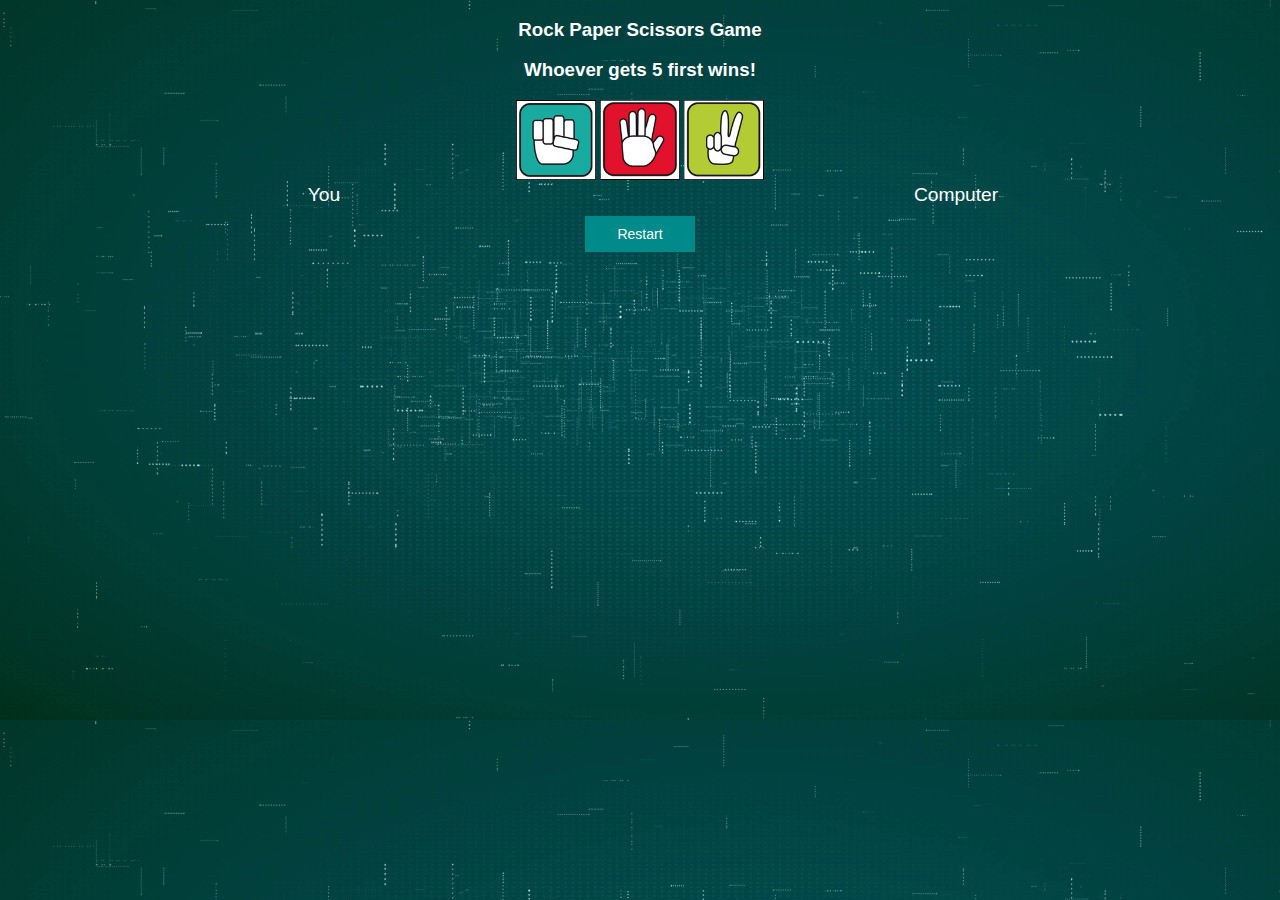
<file: index.html>
<!DOCTYPE html>
<html>
<head>
  <meta charset="utf-8">
  <title>Tuan Nguyen | Rock-Paper-Scissors</title>
  <link rel="stylesheet" type="text/css" href="style.css">
</head>
<body>
    <h3>Rock Paper Scissors Game</h3>
    <h3>Whoever gets 5 first wins!</h3>
    <div id="image">
        <img id="rock" src="images/rock.png">
        <img id="paper" src="images/paper.png">
        <img id="scissors" src="images/scissors.png">
    </div>

    <div id="roundCount"></div>

    <div id="yourMoveResult">
        <div>You</div>
        <div id="yourMoveText"></div>
    </div>
    
    <div id="compMoveResult">
        <div>Computer</div>
        <div id="compMoveText"></div>
    </div>

    <div id="yourMove"></div>
    <div id="compMove"></div>
    
    <div id="result"></div>
    <div id="total"></div>
    <div id="final"></div>
    <div id="again"></div>
    
    <br />
    <button onclick="location.reload();">Restart</button>
  
  <script>
    let playerWinCount = 0;
    let compWinCount = 0;
    let roundCount = 0;
    let removeImage = document.getElementById('image');

    // let imgRock = document.createElement("img");
    // imgRock.src = "images/rock.png";
    // imgRock.style.cssText = 'height: 150px; width: 150px';


    // let imgPaper = document.createElement("img");
    // imgPaper.src = "images/paper.png";
    // imgPaper.style.cssText = 'height: 150px; width: 150px';


    // let imgScissors = document.createElement("img");
    // imgScissors.src = "images/scissors.png";
    // imgScissors.style.cssText = 'height: 150px; width: 150px';


    const rock = document.getElementById("rock");
    rock.addEventListener("click", function() {
        document.getElementById("yourMove").innerHTML = "";
        document.getElementById("yourMoveText").innerHTML = "Rock";
        document.getElementById("yourMove").innerHTML = "<img src=\"images/rock.png\" width=\"100px\" height=\"100px\">";
        // let yourRock = document.getElementById("yourMove");
        // yourRock.appendChild(imgRock);
        playRound(playerSelection = "Rock");
    });

    const paper = document.getElementById("paper");
    paper.addEventListener("click", function() {
        document.getElementById("yourMove").innerHTML = "";
        document.getElementById("yourMoveText").innerHTML = "Paper";
        document.getElementById("yourMove").innerHTML = "<img src=\"images/paper.png\" width=\"100px\" height=\"100px\">";
        // let yourPaper = document.getElementById("yourMove");
        // yourPaper.appendChild(imgPaper);
        playRound(playerSelection = "Paper");
    });

    const scissors = document.getElementById("scissors");
    scissors.addEventListener("click", function() {
        document.getElementById("yourMove").innerHTML = "";
        document.getElementById("yourMoveText").innerHTML = "Scissors";
        document.getElementById("yourMove").innerHTML = "<img src=\"images/scissors.png\" width=\"100px\" height=\"100px\">";
        // let yourScissors = document.getElementById("yourMove");
        // yourScissors.appendChild(imgScissors);
        playRound(playerSelection = "Scissors");
    });

    console.log("Welcome to Rock-Paper-Scissors: Console Version!")

    function computerPlay() {
        let compHand = ["Rock", "Paper", "Scissors"];
        // https://stackoverflow.com/questions/5915096/get-random-item-from-javascript-array
        return compHand[Math.floor(Math.random() * compHand.length)]; 
    }

    function playRound(playerSelection, computerSelection) {
        console.log("You throw " + playerSelection);
        computerSelection = computerPlay();
        document.getElementById("compMove").innerHTML = "";

        if (computerSelection == "Rock") {
            document.getElementById("compMoveText").innerHTML = "Rock";
            document.getElementById("compMove").innerHTML = "<img src=\"images/rock.png\" width=\"100px\" height=\"100px\">";
        } else if (computerSelection == "Paper") {
            document.getElementById("compMoveText").innerHTML = "Paper";
            document.getElementById("compMove").innerHTML = "<img src=\"images/paper.png\" width=\"100px\" height=\"100px\">";
        } else if (computerSelection == "Scissors") {
            document.getElementById("compMoveText").innerHTML = "Scissors";
            document.getElementById("compMove").innerHTML = "<img src=\"images/scissors.png\" width=\"100px\" height=\"100px\">";
        }

        console.log("Comp throws " + computerSelection);
        // document.getElementById("compMove").innerHTML = "Comp throws " + computerSelection + ".";

        if ((playerSelection == "Rock" && computerSelection == "Scissors") || 
            (playerSelection == "Scissors" && computerSelection == "Paper") || 
            (playerSelection == "Paper" && computerSelection == "Rock")) {
            
            console.log("You win!")
            document.getElementById("result").innerHTML = "You win!";
           
            if (playerWinCount == 5) {
                checkTotal();
            } else {
                playerWinCount += 1;
                roundCount += 1;
            }

        } 
        else if ((playerSelection == "Rock" && computerSelection == "Paper") || 
                (playerSelection == "Scissors" && computerSelection == "Rock") || 
                (playerSelection == "Paper" && computerSelection == "Scissors")) {
                
                console.log("Comp wins!")
                document.getElementById("result").innerHTML = "Comp wins!";
           
            if (compWinCount == 5) {
                checkTotal();
            } else {
                compWinCount += 1;
                roundCount += 1;
            }

        } 
        else if ((playerSelection == "Rock" && computerSelection == "Rock") || 
                    (playerSelection == "Scissors" && computerSelection == "Scissors") || 
                    (playerSelection == "Paper" && computerSelection == "Paper")) {
            
            console.log("Draw!")
            document.getElementById("result").innerHTML = "Draw!";
            roundCount += 1;
        } 

        game();
    }

    function game() {
        if (playerWinCount > compWinCount) {
            console.log("You win: " + playerWinCount + " - " + compWinCount + ".")
            document.getElementById("roundCount").innerHTML = "Round " + roundCount;
            document.getElementById("total").innerHTML = playerWinCount + " - " + compWinCount;
        } else if (compWinCount > playerWinCount) {
            console.log("Comp win: " + compWinCount + " - " + playerWinCount + ".")
            document.getElementById("roundCount").innerHTML = "Round " + roundCount;
            document.getElementById("total").innerHTML = playerWinCount + " - " + compWinCount;
        } else if (playerWinCount == compWinCount) {
            console.log("It's a draw: " + playerWinCount + " - " + compWinCount)
            document.getElementById("roundCount").innerHTML = "Round " + roundCount;
            document.getElementById("total").innerHTML = playerWinCount + " - " + compWinCount;
        } 

        checkTotal();
    } 

    function checkTotal() {
        if (playerWinCount === 5) {
            console.log("You're the winner! You beat Comp " + playerWinCount + " - " + compWinCount + ". Congrats! Refresh if you wanna go again.");
            document.getElementById("final").innerHTML = "You're the winner! Congrats!";
            document.getElementById("again").innerHTML = "Wanna give it another go?"
            removeImage.remove(); 
        } else if (compWinCount === 5) {
            console.log("Comp is the winner! Comp beats you " + compWinCount + " - " + playerWinCount + ". Better luck next time! Refresh to try again.");
            document.getElementById("final").innerHTML = "Comp is the winner! Better luck next time!";
            document.getElementById("again").innerHTML = "Wanna try again?" 
            removeImage.remove(); 
        } 
    }

  </script>
</body>
</html>
</file>
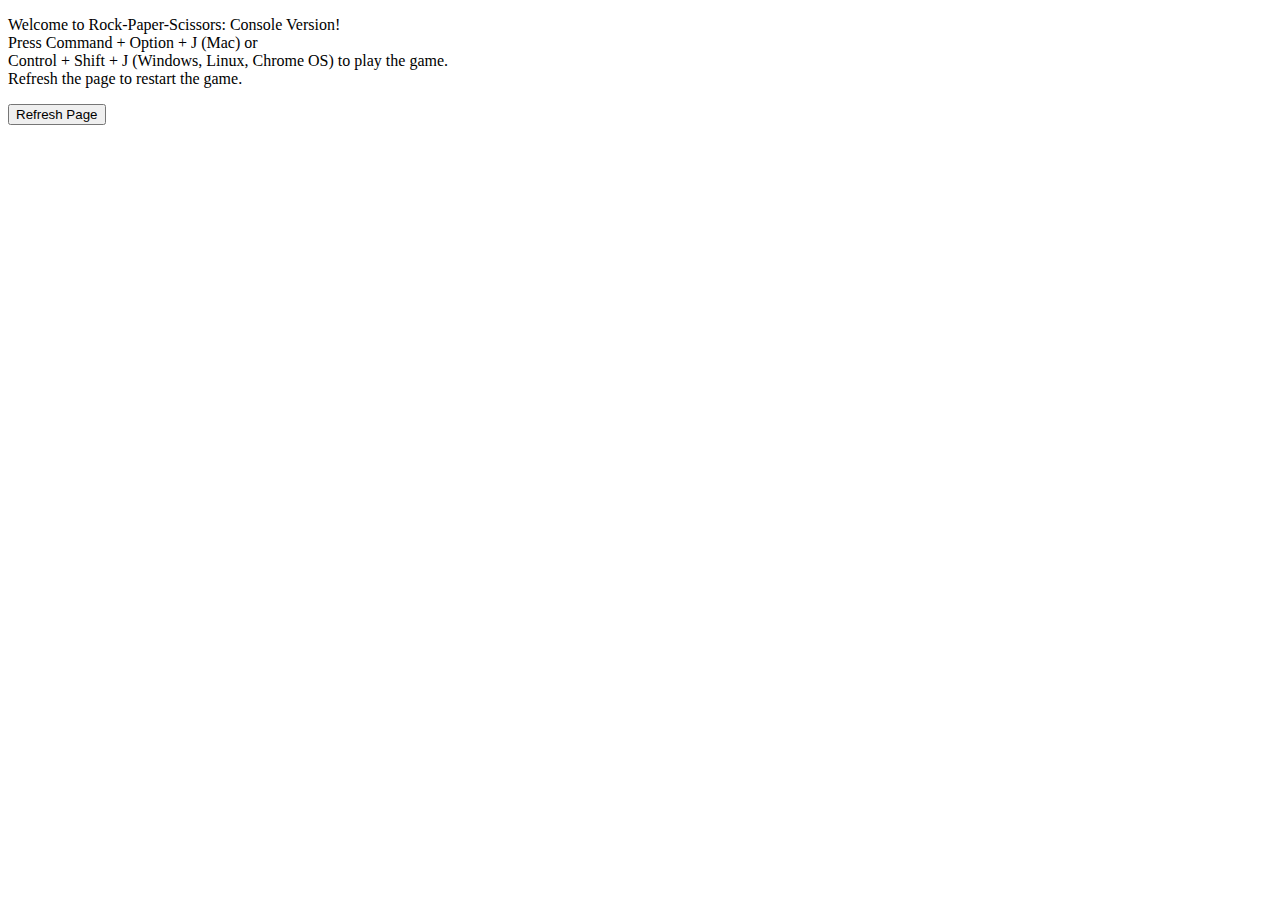
<file: rps.html>
<!DOCTYPE html>
<html>
<head>
  <meta charset="utf-8">
  <title>Tuan Nguyen | Rock-Paper-Scissors</title>
</head>
<body>
    <p>Welcome to Rock-Paper-Scissors: Console Version!<br>
        Press Command + Option + J (Mac) or <br>
        Control + Shift + J (Windows, Linux, Chrome OS) to play the game.<br>
        Refresh the page to restart the game. 
    </p>

    <button onclick="location.reload();">Refresh Page</button>
  
  <script>
    console.log("Welcome to Rock-Paper-Scissors: Console Version!")
    
    function computerPlay() {
        let compHand = ["Rock", "Paper", "Scissors"];
        return compHand[Math.floor(Math.random() * compHand.length)]; //https://stackoverflow.com/questions/5915096/get-random-item-from-javascript-array
    }

    function game() {
        playerWinCount = 0;
        compWinCount = 0;
        for (let i = 0; i < 5; i++) {
            playRound();
        } 

        if (playerWinCount > compWinCount) {
            console.log("You win: " + playerWinCount + " - " + compWinCount + ". Congratulations!")
        } else if (compWinCount > playerWinCount) {
            console.log("Comp win: " + compWinCount + " - " + playerWinCount + ". Better luck next time!")
        } else if (playerWinCount == 0 && compWinCount == 0) {
            console.log("Lol")
        } else if (playerWinCount == compWinCount) {
            console.log("It's a draw: " + playerWinCount + " - " + compWinCount)
        } else {
            console.log("Result not counted. Please F5 and try again!")
        }
    }
    
    function playRound(playerSelection, computerSelection) {
        playerSelection = prompt("Do you wanna throw Rock, Paper, or Scissors?", "");
        if (playerSelection == null) {
            console.log("You just choose cancel. Please refresh the page and try again.")
        }

        playerSelection = playerSelection.charAt(0).toUpperCase() + playerSelection.slice(1).toLowerCase();

        console.log("You throw " + playerSelection);
        computerSelection = computerPlay();
        console.log("Comp throw " + computerSelection);

        if (playerSelection == "Rock" && computerSelection == "Scissors") {
            console.log("You win! Rock beats Scissors!")
            playerWinCount = playerWinCount + 1;
        } else if (playerSelection == "Rock" && computerSelection == "Paper") {
            console.log("Comp wins! Paper beats Rock!")
            compWinCount = compWinCount + 1;
        } else if (playerSelection == "Scissors" && computerSelection == "Paper") {
            console.log("You win! Scissors beats Paper!")
            playerWinCount = playerWinCount + 1;
        } else if (playerSelection == "Scissors" && computerSelection == "Rock") {
            console.log("Comp wins! Rock beats Scissors!")
            compWinCount = compWinCount + 1;
        } else if (playerSelection == "Paper" && computerSelection == "Rock") {
            console.log("You win! Paper beats Rock!")
            playerWinCount = playerWinCount + 1;
        } else if (playerSelection == "Paper" && computerSelection == "Scissors") {
            console.log("Comp wins! Scissors beats Paper!")
            compWinCount = compWinCount + 1;
        } else if ((playerSelection == "Rock" && computerSelection == "Rock") || 
                    (playerSelection == "Scissors" && computerSelection == "Scissors") || 
                    (playerSelection == "Paper" && computerSelection == "Paper")) {
            console.log("It's a draw!")
        } else {
            console.log("Whoops")
        }
    }

    game();

  </script>
</body>
</html>
</file>
<file: style.css>
body {
    background-image: url("images/greenboard.jpg");
    color: white;  
    text-align: center;
    font-family: Arial, "Helvetica Neue", Helvetica, sans-serif; 
}

#yourMove {
    float: left;
    width: 50%;
    padding-top: 10px;
}

#rock:hover, #paper:hover, #scissors:hover {
    opacity: 0.7;
}

#yourMoveResult {
    float: left;
    width: 50%;
    font-size: 1.2em;
}

/* #yourMoveText {
    float: left;
    width: 50%;
    padding-bottom: 10px;
} */


#compMove {
    float: right;
    width: 50%;
    padding-top: 10px;
}

/* #compMoveText {
    float: right;
    width: 50%;
} */

#compMoveResult {
    float: right;
    width: 50%;
    font-size: 1.2em;
}

#image img{
    height: 80px;
    width: 80px;
}

#final {
    text-decoration: solid;
    font-size: 1.3em;
}

#result {
    font-size: 1.3em;
}

#roundCount {
    font-size: 1.3em;
}

button {
    background-color: #008b8b; /* Green */
    border: none;
    color: white;
    padding: 10px 32px;
    text-align: center;
    text-decoration: none;
    display: inline-block;
    font-size: 14px;
}

button:hover {
    opacity: 0.8;
}
</file>
